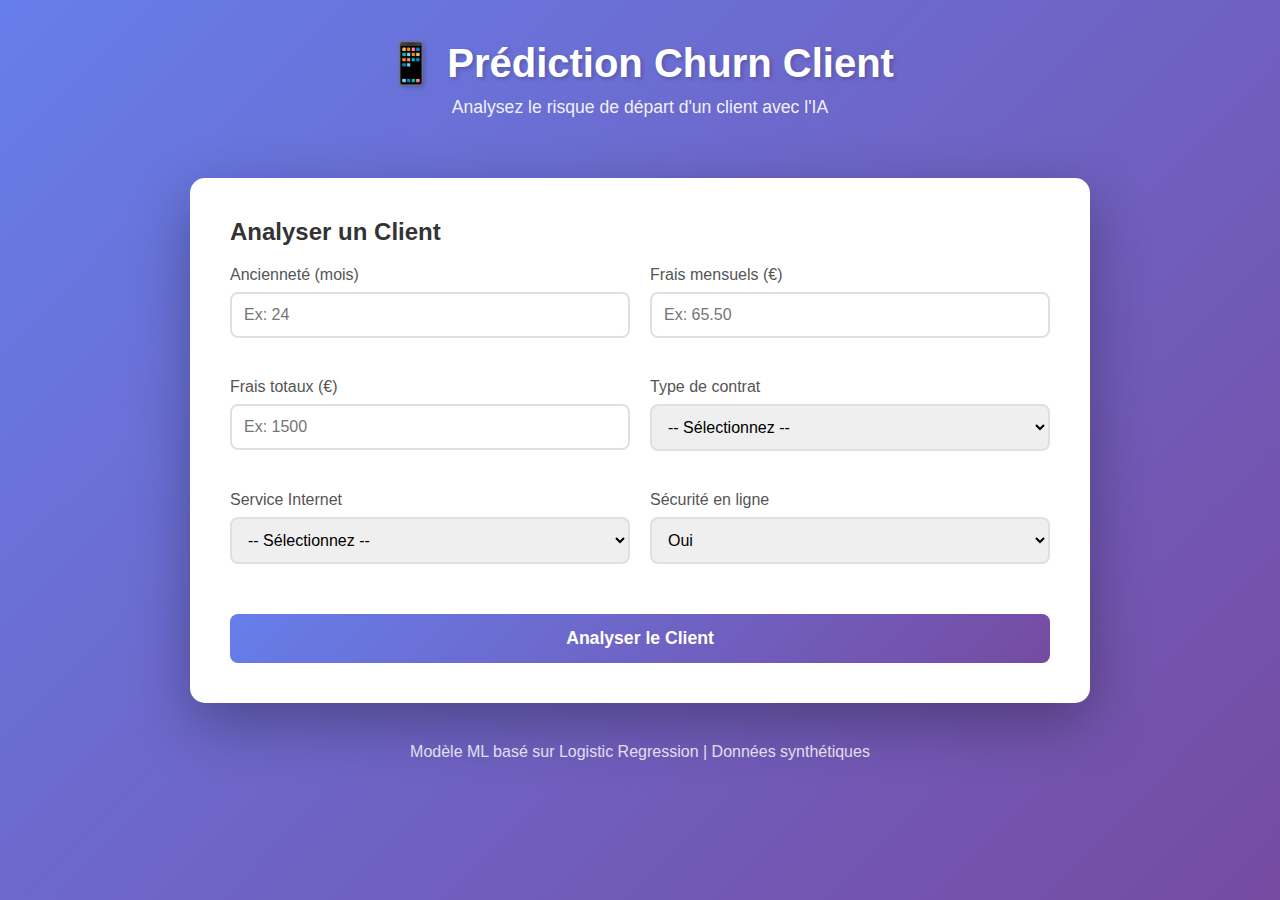
<file: templates/churn_index.html>
<!DOCTYPE html>
<html lang="fr">
<head>
    <meta charset="UTF-8">
    <meta name="viewport" content="width=device-width, initial-scale=1.0">
    <title>Prédiction Churn Client - Télécommunications</title>
    <style>
        * {
            margin: 0;
            padding: 0;
            box-sizing: border-box;
        }

        body {
            font-family: 'Segoe UI', Tahoma, Geneva, Verdana, sans-serif;
            background: linear-gradient(135deg, #667eea 0%, #764ba2 100%);
            min-height: 100vh;
            padding: 20px;
        }

        .container {
            max-width: 900px;
            margin: 0 auto;
        }

        header {
            text-align: center;
            color: white;
            margin-bottom: 40px;
            padding: 20px 0;
        }

        header h1 {
            font-size: 2.5em;
            margin-bottom: 10px;
            text-shadow: 2px 2px 4px rgba(0, 0, 0, 0.2);
        }

        header p {
            font-size: 1.1em;
            opacity: 0.9;
        }

        main {
            background: white;
            border-radius: 15px;
            padding: 40px;
            box-shadow: 0 20px 60px rgba(0, 0, 0, 0.3);
        }

        h2 {
            color: #333;
            margin-bottom: 20px;
        }

        .form-group {
            margin-bottom: 20px;
        }

        .form-row {
            display: grid;
            grid-template-columns: 1fr 1fr;
            gap: 20px;
            margin-bottom: 20px;
        }

        label {
            display: block;
            margin-bottom: 8px;
            color: #555;
            font-weight: 500;
        }

        input, select {
            width: 100%;
            padding: 12px;
            border: 2px solid #e0e0e0;
            border-radius: 8px;
            font-size: 1em;
            font-family: inherit;
        }

        input:focus, select:focus {
            outline: none;
            border-color: #667eea;
            background-color: #f8f9ff;
        }

        button {
            width: 100%;
            padding: 14px;
            background: linear-gradient(135deg, #667eea 0%, #764ba2 100%);
            color: white;
            border: none;
            border-radius: 8px;
            font-size: 1.1em;
            font-weight: 600;
            cursor: pointer;
            margin-top: 10px;
        }

        button:hover {
            transform: translateY(-2px);
            box-shadow: 0 10px 20px rgba(102, 126, 234, 0.3);
        }

        .result-section {
            margin-top: 30px;
        }

        .verdict {
            padding: 20px;
            border-radius: 10px;
            margin-bottom: 20px;
            font-size: 1.2em;
            font-weight: bold;
            text-align: center;
        }

        .verdict.stable {
            background-color: #d4edda;
            color: #155724;
            border: 2px solid #c3e6cb;
        }

        .verdict.churn {
            background-color: #f8d7da;
            color: #721c24;
            border: 2px solid #f5c6cb;
        }

        .probability-bars {
            margin-bottom: 30px;
        }

        .probability {
            margin-bottom: 20px;
        }

        .probability span:first-child {
            display: block;
            color: #555;
            font-weight: 500;
            margin-bottom: 8px;
        }

        .bar {
            height: 30px;
            border-radius: 15px;
            overflow: hidden;
            background-color: #f0f0f0;
            border: 2px solid #667eea;
        }

        .bar .fill {
            height: 100%;
            background: linear-gradient(90deg, #667eea, #764ba2);
            transition: width 0.5s ease;
            display: flex;
            align-items: center;
            justify-content: flex-end;
            padding-right: 10px;
            color: white;
            font-weight: bold;
        }

        .probability span:last-child {
            display: inline-block;
            margin-top: 5px;
            color: #667eea;
            font-weight: bold;
        }

        .hidden {
            display: none;
        }

        .error-section {
            background-color: #f8d7da;
            color: #721c24;
            padding: 15px;
            border-radius: 8px;
            border: 1px solid #f5c6cb;
        }

        footer {
            text-align: center;
            color: white;
            margin-top: 40px;
            opacity: 0.8;
        }

        @media (max-width: 600px) {
            .form-row {
                grid-template-columns: 1fr;
            }
            header h1 {
                font-size: 1.8em;
            }
        }
    </style>
</head>
<body>
    <div class="container">
        <header>
            <h1>📱 Prédiction Churn Client</h1>
            <p>Analysez le risque de départ d'un client avec l'IA</p>
        </header>

        <main>
            <h2>Analyser un Client</h2>
            <form id="churnForm">
                <div class="form-row">
                    <div class="form-group">
                        <label for="tenure">Ancienneté (mois)</label>
                        <input type="number" id="tenure" name="tenure" min="0" max="72" required placeholder="Ex: 24">
                    </div>
                    <div class="form-group">
                        <label for="MonthlyCharges">Frais mensuels (€)</label>
                        <input type="number" id="MonthlyCharges" name="MonthlyCharges" step="0.01" min="0" required placeholder="Ex: 65.50">
                    </div>
                </div>

                <div class="form-row">
                    <div class="form-group">
                        <label for="TotalCharges">Frais totaux (€)</label>
                        <input type="number" id="TotalCharges" name="TotalCharges" step="0.01" min="0" required placeholder="Ex: 1500">
                    </div>
                    <div class="form-group">
                        <label for="Contract">Type de contrat</label>
                        <select id="Contract" name="Contract" required>
                            <option value="">-- Sélectionnez --</option>
                            <option value="1">Month-to-month</option>
                            <option value="0">One year</option>
                        </select>
                    </div>
                </div>

                <div class="form-row">
                    <div class="form-group">
                        <label for="InternetService">Service Internet</label>
                        <select id="InternetService" name="InternetService" required>
                            <option value="">-- Sélectionnez --</option>
                            <option value="1">Fiber optic</option>
                            <option value="0">DSL</option>
                        </select>
                    </div>
                    <div class="form-group">
                        <label for="OnlineSecurity">Sécurité en ligne</label>
                        <select id="OnlineSecurity" name="OnlineSecurity" required>
                            <option value="1">Oui</option>
                            <option value="0">Non</option>
                        </select>
                    </div>
                </div>

                <button type="submit">Analyser le Client</button>
            </form>

            <div id="resultSection" class="result-section hidden">
                <h2>Résultat</h2>
                <div id="verdict" class="verdict"></div>
                <div class="probability-bars">
                    <div class="probability">
                        <span>Client Stable</span>
                        <div class="bar">
                            <div id="probStable" class="fill"></div>
                        </div>
                        <span id="probStableText">0%</span>
                    </div>
                    <div class="probability">
                        <span>Risque de Churn</span>
                        <div class="bar">
                            <div id="probChurn" class="fill"></div>
                        </div>
                        <span id="probChurnText">0%</span>
                    </div>
                </div>
            </div>

            <div id="errorSection" class="error-section hidden">
                <p id="errorMessage"></p>
            </div>
        </main>

        <footer>
            <p>Modèle ML basé sur Logistic Regression | Données synthétiques</p>
        </footer>
    </div>

    <script>
        document.getElementById('churnForm').addEventListener('submit', async function(e) {
            e.preventDefault();

            const formData = {
                tenure: parseFloat(document.getElementById('tenure').value),
                MonthlyCharges: parseFloat(document.getElementById('MonthlyCharges').value),
                TotalCharges: parseFloat(document.getElementById('TotalCharges').value),
                'Contract_Two year': document.getElementById('Contract').value === '0' ? 1 : 0,
                'InternetService_Fiber optic': document.getElementById('InternetService').value === '1' ? 1 : 0,
                'OnlineSecurity': parseFloat(document.getElementById('OnlineSecurity').value),
                'TechSupport': 0,
                'PhoneService': 0,
                'StreamingTV': 0,
            };

            try {
                const response = await fetch('/predict', {
                    method: 'POST',
                    headers: { 'Content-Type': 'application/json' },
                    body: JSON.stringify(formData)
                });

                if (!response.ok) throw new Error('Erreur prédiction');

                const result = await response.json();

                document.getElementById('errorSection').classList.add('hidden');
                const resultSection = document.getElementById('resultSection');
                resultSection.classList.remove('hidden');

                const verdict = document.getElementById('verdict');
                if (result.churn === 1) {
                    verdict.textContent = result.verdict;
                    verdict.className = 'verdict churn';
                } else {
                    verdict.textContent = result.verdict;
                    verdict.className = 'verdict stable';
                }

                document.getElementById('probStable').style.width = result.probabilite_non_churn + '%';
                document.getElementById('probStableText').textContent = result.probabilite_non_churn.toFixed(1) + '%';

                document.getElementById('probChurn').style.width = result.probabilite_churn + '%';
                document.getElementById('probChurnText').textContent = result.probabilite_churn.toFixed(1) + '%';

                resultSection.scrollIntoView({ behavior: 'smooth' });
            } catch (error) {
                document.getElementById('resultSection').classList.add('hidden');
                const errorSection = document.getElementById('errorSection');
                document.getElementById('errorMessage').textContent = '❌ Erreur: ' + error.message;
                errorSection.classList.remove('hidden');
            }
        });
    </script>
</body>
</html>
</file>
